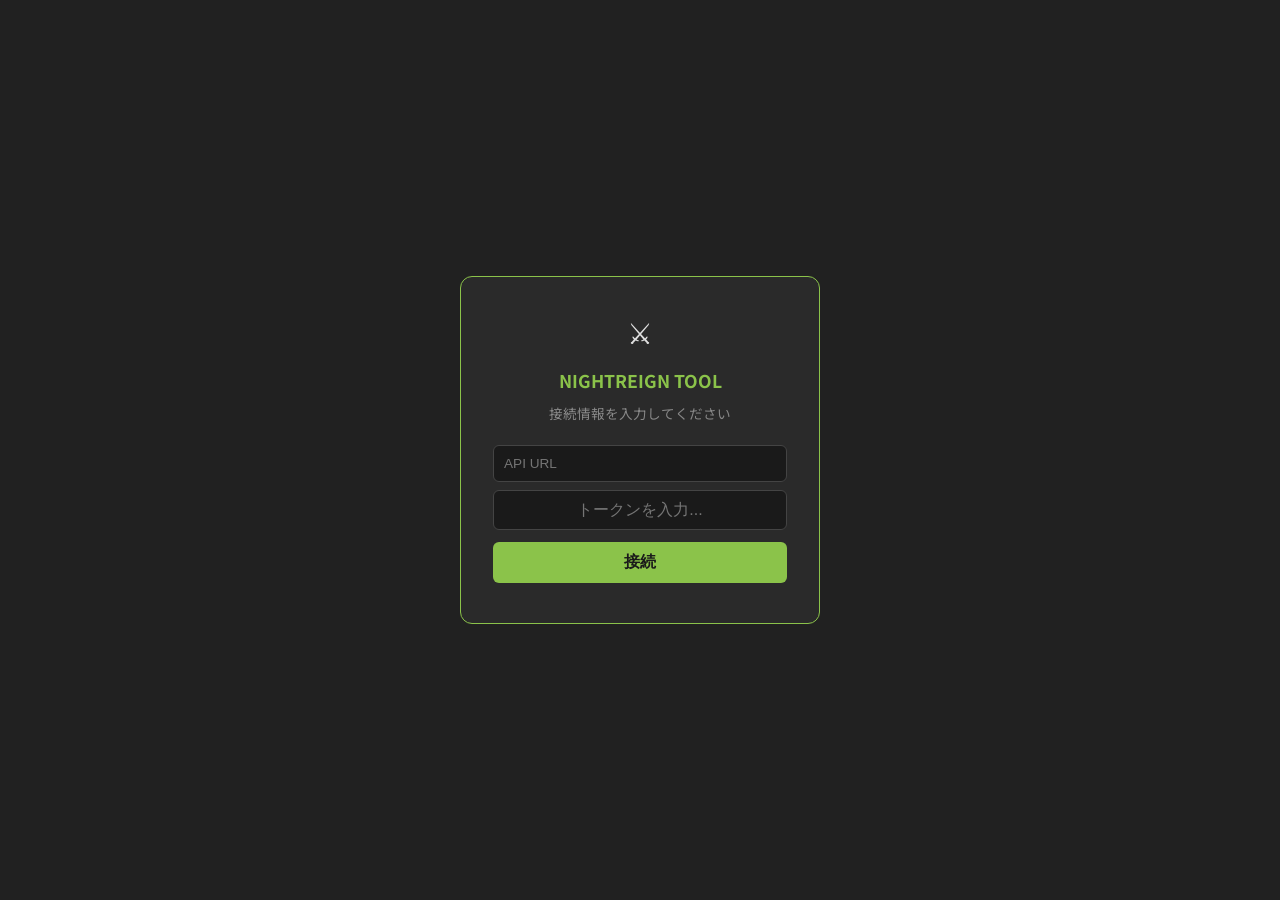
<file: index.html>
<!DOCTYPE html>
<html lang="ja">
<head>
  <meta charset="UTF-8">
  <meta name="viewport" content="width=device-width, initial-scale=1.0">
  <title>ナイトレイン ボス+ビルド検索ツール</title>
  <link href="https://fonts.googleapis.com/css2?family=Noto+Sans+JP:wght@300;400;500;700&display=swap" rel="stylesheet">
  <link rel="stylesheet" href="css/style.css">
  <style>
    .hero {
      text-align: center;
      padding: 40px 20px;
    }
    .hero h1 {
      font-size: 1.6em;
      color: #8bc34a;
      margin-bottom: 8px;
      letter-spacing: 0.1em;
    }
    .hero p {
      color: #888;
      font-size: 0.9em;
      margin-bottom: 32px;
    }
    .menu-grid {
      display: grid;
      grid-template-columns: repeat(auto-fit, minmax(280px, 1fr));
      gap: 16px;
      max-width: 900px;
      margin: 0 auto;
    }
    .menu-card {
      background: #2a2a2a;
      border: 1px solid #3a3a3a;
      border-radius: 12px;
      padding: 24px 20px;
      cursor: pointer;
      transition: all 0.2s;
      text-align: center;
      text-decoration: none;
      display: block;
    }
    .menu-card:hover {
      border-color: #8bc34a;
      transform: translateY(-3px);
      box-shadow: 0 6px 20px rgba(139,195,74,0.15);
      text-decoration: none;
    }
    .menu-card .icon {
      font-size: 2.4em;
      margin-bottom: 12px;
    }
    .menu-card h2 {
      font-size: 1.1em;
      color: #f0f0f0;
      margin-bottom: 8px;
    }
    .menu-card p {
      font-size: 0.85em;
      color: #888;
      line-height: 1.5;
    }
    .status-bar {
      background: #1a1a1a;
      border: 1px solid #333;
      border-radius: 8px;
      padding: 10px 16px;
      font-size: 0.82em;
      color: #666;
      text-align: center;
      max-width: 900px;
      margin: 24px auto 0;
    }
    .status-bar.loaded {
      color: #8bc34a;
      border-color: #5a8a3a;
    }
    .status-bar.error {
      color: #f88;
      border-color: #8a3a3a;
    }

    /* 接続ボタン */
    #connectBtn {
      width: 100%;
      padding: 10px;
      background: #8bc34a;
      color: #1a1a1a;
      border: none;
      border-radius: 6px;
      font-size: 1em;
      font-weight: bold;
      cursor: pointer;
      transition: opacity 0.2s;
    }
    #connectBtn:disabled {
      opacity: 0.6;
      cursor: not-allowed;
    }

    /* スピナー */
    .spinner {
      display: inline-block;
      width: 14px;
      height: 14px;
      border: 2px solid rgba(26,26,26,0.3);
      border-top-color: #1a1a1a;
      border-radius: 50%;
      animation: spin 0.7s linear infinite;
      vertical-align: middle;
      margin-right: 6px;
    }
    @keyframes spin {
      to { transform: rotate(360deg); }
    }
  </style>
</head>
<body>

<div id="authScreen" style="display:none; position:fixed; inset:0; background:#212121; z-index:999; align-items:center; justify-content:center;">
  <div style="background:#2a2a2a; border:1px solid #8bc34a; border-radius:12px; padding:32px; max-width:360px; width:90%; text-align:center;">
    <div style="font-size:1.8em; margin-bottom:12px;">⚔</div>
    <h2 style="color:#8bc34a; font-size:1.1em; margin-bottom:8px;">NIGHTREIGN TOOL</h2>
    <p style="color:#888; font-size:0.85em; margin-bottom:20px;">接続情報を入力してください</p>
    <input type="text" id="apiUrlInput"
      style="width:100%; padding:10px; background:#1a1a1a; border:1px solid #444; border-radius:6px; color:#e0e0e0; font-size:0.85em; margin-bottom:8px;"
      placeholder="API URL">
    <input type="password" id="tokenInput"
      style="width:100%; padding:10px; background:#1a1a1a; border:1px solid #444; border-radius:6px; color:#e0e0e0; font-size:1em; text-align:center; margin-bottom:12px;"
      placeholder="トークンを入力..."
      onkeydown="if(event.key==='Enter') submitToken()">
    <button id="connectBtn" onclick="submitToken()">接続</button>
    <div id="authError" style="color:#f88; font-size:0.85em; margin-top:8px;"></div>
  </div>
</div>

<header>
  <div class="header-inner">
    <span class="site-title">⚔ NIGHTREIGN TOOL</span>
    <div style="display:flex; align-items:center; gap:10px;">
      <div id="headerStatus" class="text-muted text-small">読み込み中...</div>
      <div class="nav-menu-wrap" id="navMenuWrap">
        <button class="nav-menu-btn" id="navMenuBtn" onclick="toggleNavMenu()">☰</button>
        <div class="nav-dropdown" id="navDropdown">
          <a href="boss.html"><span class="nav-icon">👁</span>ボス情報</a>
          <a href="build.html"><span class="nav-icon">⚔</span>ビルド検索</a>
          <a href="boss.html#field"><span class="nav-icon">🗺</span>フィールドボス辞書</a>
        </div>
      </div>
    </div>
  </div>
</header>

<div class="container">
  <div class="hero">
    <h1>NIGHTREIGN TOOL</h1>
    <p>エルデンリングナイトレイン ボス+ビルド検索ツール</p>

    <div class="menu-grid">
      <a href="boss.html" class="menu-card">
        <div class="icon">👁</div>
        <h2>ボス情報</h2>
        <p>夜の王・道中ボスの耐性確認<br>1〜2日目から3日目ボスを絞り込み</p>
      </a>

      <a href="build.html" class="menu-card">
        <div class="icon">⚔</div>
        <h2>ビルド検索</h2>
        <p>キャラ・遺物効果・付帯効果から<br>最適なビルドを探す</p>
      </a>

      <a href="boss.html#field" class="menu-card">
        <div class="icon">🗺</div>
        <h2>フィールドボス辞書</h2>
        <p>ファーム中に出会うボスの<br>耐性を確認</p>
      </a>
    </div>

    <div id="statusBar" class="status-bar loading" style="background:transparent; border:none; padding:0;">
    データを読み込んでいます
    </div>
  </div>
</div>

<script src="js/api.js"></script>
<script>
  function showAuthScreen() {
    document.getElementById('authScreen').style.display = 'flex';
  }

  function hideAuthScreen() {
    document.getElementById('authScreen').style.display = 'none';
  }

  function setConnectBtnLoading(isLoading) {
    const btn = document.getElementById('connectBtn');
    if (isLoading) {
      btn.disabled = true;
      btn.innerHTML = '<span class="spinner"></span>接続中...';
    } else {
      btn.disabled = false;
      btn.innerHTML = '接続';
    }
  }

  async function submitToken() {
    const apiUrl = document.getElementById('apiUrlInput').value.trim();
    const token  = document.getElementById('tokenInput').value.trim();

    if (!apiUrl || !token) {
      document.getElementById('authError').textContent = 'API URLとトークンを両方入力してください';
      return;
    }

    setCredentials(apiUrl, token);
    document.getElementById('authError').textContent = '';
    setConnectBtnLoading(true);

    try {
      DB = null; // キャッシュクリア
      await loadData();
    } catch(e) {
      if (e.message === 'TOKEN_INVALID') {
        document.getElementById('authError').textContent = 'トークンまたはURLが正しくありません';
      } else {
        document.getElementById('authError').textContent = 'エラー: ' + e.message;
      }
    } finally {
      setConnectBtnLoading(false);
    }
  }

  async function loadData() {
    const statusBar    = document.getElementById('statusBar');
    const headerStatus = document.getElementById('headerStatus');

    try {
      const db = await initDB();
      // index.htmlを開くたびに最新データに更新
      clearDBCache(); DB = db; sessionStorage.setItem('nr_db_cache', JSON.stringify(db));
      hideAuthScreen();
      const buildCount = db.ビルド ? db.ビルド.length : 0;
      const bossCount  = db.夜の王 ? db.夜の王.length : 0;
      statusBar.textContent = `✅ データ読み込み完了 — ボス ${bossCount}件 / ビルド ${buildCount}件`;
      statusBar.className = 'status-bar loaded';
      headerStatus.textContent = '✅ オンライン';
      headerStatus.classList.add('text-green');
    } catch(e) {
      if (e.message === 'TOKEN_NOT_SET') {
        showAuthScreen();
      } else if (e.message === 'TOKEN_INVALID') {
        showAuthScreen();
        document.getElementById('authError').textContent = 'トークンまたはURLが正しくありません';
      } else {
        statusBar.textContent = '❌ データ読み込みに失敗しました: ' + e.message;
        statusBar.className = 'status-bar error';
        headerStatus.textContent = '❌ オフライン';
      }
    }
  }

  window.addEventListener('load', loadData);
</script>
  <script src="js/nav.js"></script>
</body>
</html>
</file>
<file: css/style.css>
/* ===== リセット・基本 ===== */
* {
  box-sizing: border-box;
  margin: 0;
  padding: 0;
}

body {
  font-family: 'Noto Sans JP', sans-serif;
  background-color: #212121;
  color: #e0e0e0;
  line-height: 1.6;
  min-height: 100vh;
}

a {
  color: #8bc34a;
  text-decoration: none;
}
a:hover {
  color: #9dd65a;
  text-decoration: underline;
}

/* ===== レイアウト ===== */
.container {
  max-width: 1400px;
  margin: 0 auto;
  padding: 20px 15px 80px;
}

/* ===== ヘッダー ===== */
header {
  background-color: #1a1a1a;
  border-bottom: 2px solid #8bc34a;
  padding: 12px 20px;
  position: sticky;
  top: 0;
  z-index: 100;
}

.header-inner {
  max-width: 1400px;
  margin: 0 auto;
  display: flex;
  align-items: center;
  justify-content: space-between;
  flex-wrap: wrap;
  gap: 8px;
}

.site-title {
  font-size: 1.1em;
  font-weight: bold;
  color: #8bc34a;
  letter-spacing: 0.05em;
}

/* ===== タブナビゲーション ===== */
.tab-nav {
  display: flex;
  gap: 4px;
  background-color: #2a2a2a;
  padding: 4px;
  border-radius: 8px;
}

.tab-btn {
  padding: 6px 16px;
  border: none;
  border-radius: 6px;
  background: transparent;
  color: #aaa;
  font-size: 0.9em;
  cursor: pointer;
  transition: all 0.2s;
  white-space: nowrap;
}

.tab-btn:hover {
  color: #e0e0e0;
  background: #3a3a3a;
}

.tab-btn.active {
  background-color: #8bc34a;
  color: #1a1a1a;
  font-weight: bold;
}

/* ===== セクション見出し ===== */
.section-title {
  color: #f0f0f0;
  font-size: 1em;
  margin-bottom: 12px;
  border-left: 4px solid #8bc34a;
  padding-left: 10px;
  display: flex;
  align-items: center;
  gap: 8px;
}

/* ===== カード ===== */
.card {
  background-color: #2a2a2a;
  border-radius: 12px;
  padding: 15px;
  box-shadow: 0 4px 15px rgba(0,0,0,0.4);
  margin-bottom: 16px;
}

/* ===== ボタン ===== */
.btn {
  display: inline-block;
  padding: 8px 16px;
  border: none;
  border-radius: 6px;
  cursor: pointer;
  font-size: 0.9em;
  font-weight: bold;
  transition: all 0.2s;
}

.btn-primary {
  background-color: #8bc34a;
  color: #1a1a1a;
}
.btn-primary:hover {
  background-color: #9dd65a;
  transform: translateY(-1px);
}

.btn-secondary {
  background-color: #3e3e3e;
  color: #e0e0e0;
  border: 1px solid #4a4a4a;
}
.btn-secondary:hover {
  background-color: #4a4a4a;
}

.btn-danger {
  background-color: #e91e63;
  color: white;
}
.btn-danger:hover {
  background-color: #ff4081;
}

/* ===== 検索・絞り込み ===== */
.search-box {
  width: 100%;
  padding: 8px 12px;
  background: #2a2a2a;
  border: 1px solid #444;
  border-radius: 6px;
  color: #e0e0e0;
  font-size: 0.95em;
  margin-bottom: 8px;
}
.search-box:focus {
  outline: none;
  border-color: #8bc34a;
}

.filter-group {
  display: flex;
  flex-wrap: wrap;
  gap: 6px;
  margin-bottom: 12px;
}

.filter-btn {
  padding: 4px 12px;
  border: 1px solid #4a4a4a;
  border-radius: 20px;
  background: #3e3e3e;
  color: #ccc;
  font-size: 0.85em;
  cursor: pointer;
  transition: all 0.2s;
  user-select: none;
}
.filter-btn:hover {
  border-color: #8bc34a;
  color: #e0e0e0;
}
.filter-btn.active {
  background-color: #8bc34a;
  color: #1a1a1a;
  border-color: #8bc34a;
  font-weight: bold;
}

/* ===== 耐性記号 ===== */
.resist-table {
  width: 100%;
  border-collapse: collapse;
  font-size: 0.85em;
  margin: 8px 0;
}
.resist-table th {
  background: #1a1a1a;
  padding: 4px 6px;
  text-align: center;
  color: #aaa;
  font-weight: normal;
  font-size: 0.8em;
}
.resist-table td {
  padding: 4px 6px;
  text-align: center;
  border-bottom: 1px solid #333;
}

.resist-great  { color: #ff6b6b; font-weight: bold; } /* ◎ 弱点 */
.resist-normal { color: #e0e0e0; }                    /* ◯ 普通 */
.resist-weak   { color: #666; }                       /* △ やや耐性 */
.resist-none   { color: #444; }                       /* × 強耐性 */
.resist-immune { color: #333; }                       /* － 無効 */

/* ===== バッジ ===== */
.badge {
  display: inline-block;
  padding: 2px 8px;
  border-radius: 4px;
  font-size: 0.8em;
  font-weight: bold;
}
.badge-main { background: #2e4a1e; color: #8bc34a; border: 1px solid #5a8a3a; }
.badge-dlc  { background: #1e2e4a; color: #4a9dd6; border: 1px solid #3a6a8a; }
.badge-char { background: #3a2a1e; color: #d6844a; border: 1px solid #8a5a3a; }

/* ===== ローディング ===== */
.loading {
  text-align: center;
  padding: 40px;
  color: #666;
  font-size: 0.9em;
}
.loading::after {
  content: '';
  display: inline-block;
  width: 20px;
  height: 20px;
  border: 2px solid #444;
  border-top-color: #8bc34a;
  border-radius: 50%;
  animation: spin 0.8s linear infinite;
  margin-left: 8px;
  vertical-align: middle;
}
@keyframes spin {
  to { transform: rotate(360deg); }
}

/* ===== エラー ===== */
.error-msg {
  background: #4a1e1e;
  color: #f88;
  padding: 12px;
  border-radius: 6px;
  margin: 12px 0;
  font-size: 0.9em;
}

/* ===== レスポンシブ ===== */
@media (max-width: 768px) {
  .container {
    padding: 12px 10px 60px;
  }

  header {
    padding: 10px 12px;
  }

  .site-title {
    font-size: 0.95em;
  }

  .tab-btn {
    padding: 5px 10px;
    font-size: 0.82em;
  }
}

/* ===== ユーティリティ ===== */
.text-green  { color: #8bc34a; }
.text-muted  { color: #666; }
.text-small  { font-size: 0.85em; }
.mt-8  { margin-top: 8px; }
.mt-12 { margin-top: 12px; }
.mt-16 { margin-top: 16px; }
.hidden { display: none !important; }

/* ===== ナビメニュー ===== */
.nav-menu-wrap {
  position: relative;
}

.nav-menu-btn {
  background: #2a2a2a;
  border: 1px solid #4a4a4a;
  border-radius: 6px;
  color: #ccc;
  font-size: 1.1em;
  width: 36px;
  height: 36px;
  cursor: pointer;
  display: flex;
  align-items: center;
  justify-content: center;
  transition: all 0.2s;
  user-select: none;
}
.nav-menu-btn:hover {
  border-color: #8bc34a;
  color: #8bc34a;
}
.nav-menu-btn.open {
  border-color: #8bc34a;
  color: #8bc34a;
  background: #1e2e14;
}

.nav-dropdown {
  display: none;
  position: absolute;
  top: calc(100% + 8px);
  right: 0;
  background: #1a1a1a;
  border: 1px solid #8bc34a;
  border-radius: 8px;
  min-width: 220px;
  white-space: nowrap;
  z-index: 300;
  overflow: hidden;
  box-shadow: 0 6px 20px rgba(0,0,0,0.6);
}
.nav-dropdown.show { display: block; }

.nav-dropdown a {
  display: flex;
  align-items: center;
  gap: 10px;
  padding: 12px 16px;
  color: #e0e0e0;
  font-size: 0.9em;
  text-decoration: none;
  transition: background 0.15s;
  border-bottom: 1px solid #2a2a2a;
}
.nav-dropdown a:last-child { border-bottom: none; }
.nav-dropdown a:hover {
  background: #2a2a2a;
  color: #8bc34a;
  text-decoration: none;
}
.nav-dropdown a .nav-icon {
  font-size: 1.1em;
  width: 20px;
  text-align: center;
  flex-shrink: 0;
}

/* 再読み込みボタン */
#reloadBtn {
  background: none;
  border: 1px solid #4a4a4a;
  border-radius: 6px;
  color: #888;
  width: 32px;
  height: 32px;
  font-size: 1.1em;
  cursor: pointer;
  transition: all 0.2s;
  display: flex;
  align-items: center;
  justify-content: center;
}
#reloadBtn:hover { border-color: #8bc34a; color: #8bc34a; }
#reloadBtn:disabled { opacity: 0.4; cursor: not-allowed; }
</file>
